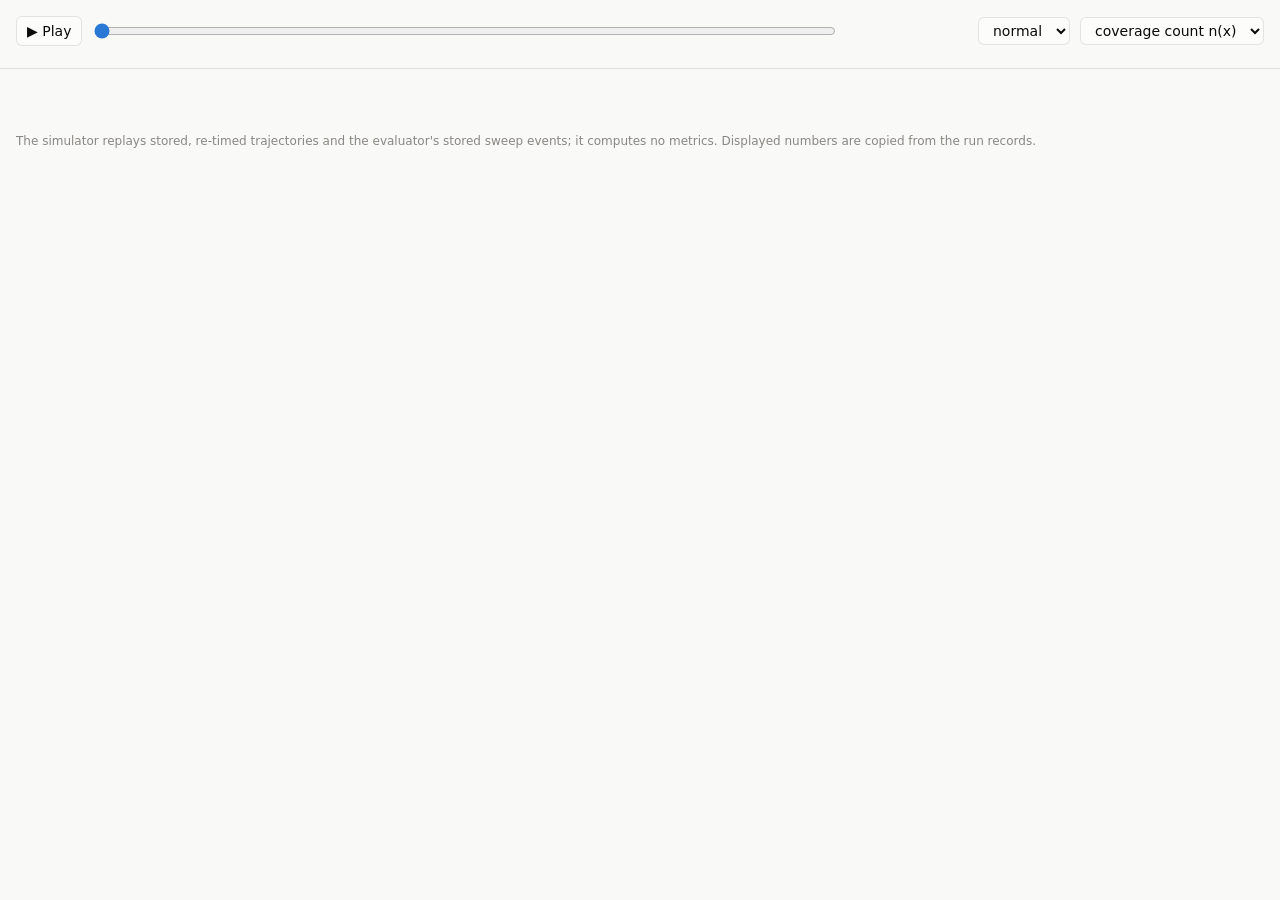
<file: src/uninbench/simulator/player.html>
<!doctype html>
<html lang="en">
<head>
<meta charset="utf-8">
<meta name="viewport" content="width=device-width,initial-scale=1">
<title>__TITLE__</title>
<style>
:root{--page:#f9f9f7;--surface:#fcfcfb;--ink:#0b0b0b;--ink2:#52514e;--muted:#898781;--grid:#e1e0d9;
--border:rgba(11,11,11,.10);--free:#fcfcfb;--obst:#c3c2b7;--c1:#b7d3f6;--c2:#5598e7;--c3:#1c5cab;--layer:#52514e;
--accent:#2a78d6}
@media (prefers-color-scheme:dark){:root:not([data-theme="light"]){--page:#0d0d0d;--surface:#1a1a19;--ink:#fff;
--ink2:#c3c2b7;--grid:#2c2c2a;--border:rgba(255,255,255,.10);--free:#1a1a19;--obst:#383835;--c1:#184f95;--c2:#3987e5;
--c3:#9ec5f4;--layer:#c3c2b7;--accent:#3987e5}}
:root[data-theme="dark"]{--page:#0d0d0d;--surface:#1a1a19;--ink:#fff;--ink2:#c3c2b7;--grid:#2c2c2a;
--border:rgba(255,255,255,.10);--free:#1a1a19;--obst:#383835;--c1:#184f95;--c2:#3987e5;--c3:#9ec5f4;--layer:#c3c2b7;
--accent:#3987e5}
*{box-sizing:border-box}
body{margin:0;background:var(--page);color:var(--ink);font:14px/1.45 system-ui,-apple-system,"Segoe UI",sans-serif}
header{position:sticky;top:0;z-index:2;background:var(--page);border-bottom:1px solid var(--grid);padding:10px 16px}
h1{font-size:17px;margin:0 0 6px}
.row{display:flex;flex-wrap:wrap;gap:10px;align-items:center}
button,select{font:inherit;color:var(--ink);background:var(--surface);border:1px solid var(--border);border-radius:6px;
padding:4px 10px;cursor:pointer}
input[type=range]{flex:1;min-width:160px;accent-color:var(--accent)}
.time{font-variant-numeric:tabular-nums;color:var(--ink2);min-width:120px}
label.tg{font-size:12.5px;color:var(--ink2);display:inline-flex;gap:4px;align-items:center}
main{padding:12px 16px 40px;display:grid;grid-template-columns:repeat(auto-fit,minmax(min(100%,420px),1fr));gap:14px}
.panel{background:var(--surface);border:1px solid var(--border);border-radius:10px;padding:10px}
.panel h2{font-size:14px;margin:0 0 2px}.sub{font-size:12px;color:var(--muted);margin-bottom:6px}
canvas{width:100%;display:block;border-radius:6px;background:var(--obst)}
dl{display:grid;grid-template-columns:auto auto auto auto;gap:2px 10px;margin:8px 0 0;font-size:12px;
font-variant-numeric:tabular-nums}dt{color:var(--muted)}dd{margin:0;color:var(--ink)}
.legend{display:flex;flex-wrap:wrap;gap:10px;font-size:12px;color:var(--ink2);margin-top:6px}
.sw{display:inline-block;width:10px;height:10px;border-radius:2px;margin-right:4px;vertical-align:-1px}
.rob{display:flex;flex-wrap:wrap;gap:8px;font-size:12px;color:var(--ink2);margin-top:4px}
.note{font-size:12px;color:var(--muted)}
</style>
</head>
<body>
<header>
  <h1 id="title"></h1>
  <div class="row">
    <button id="play" aria-label="play or pause">▶ Play</button>
    <input id="slider" type="range" min="0" max="1000" value="0" aria-label="time">
    <span class="time" id="tlabel"></span>
    <select id="speed" aria-label="replay speed"><option value="40">slow</option><option value="20" selected>normal</option>
      <option value="8">fast</option></select>
    <select id="mode" aria-label="colouring"><option value="count">coverage count n(x)</option>
      <option value="owner">work distribution</option></select>
  </div>
  <div class="row" id="toggles" style="margin-top:6px"></div>
  <div class="legend" id="legend"></div>
</header>
<main id="panels"></main>
<p class="note" style="padding:0 16px 24px">The simulator replays stored, re-timed trajectories and the evaluator's stored
sweep events; it computes no metrics. Displayed numbers are copied from the run records.</p>
<script type="application/json" id="data">__DATA__</script>
<script>
(function(){
const D = JSON.parse(document.getElementById('data').textContent);
const SERIES = ['#2a78d6','#eb6834','#1baf7a','#eda100','#e87ba4','#008300','#4a3aa7','#e34948'];
const robColor = k => k < SERIES.length ? SERIES[k] : '#898781';
const css = n => getComputedStyle(document.documentElement).getPropertyValue(n).trim();
const b64 = (s, T) => { if(!s) return new T(0); const b = atob(s); const u = new Uint8Array(b.length);
  for (let i=0;i<b.length;i++) u[i]=b.charCodeAt(i); return new T(u.buffer); };
document.getElementById('title').textContent = `Replay · ${D.instance.id} (${D.instance.family})`;
const [bx0, by0, bx1, by1] = D.instance.bounds;
let T = 0;
for (const p of D.panels) for (const r of p.robots) T = Math.max(T, r.t[r.t.length-1] || 0);
const layerNames = [...new Set(D.panels.flatMap(p => p.layers.map(l => l.name)))];
const shown = new Set(['swaths','partition','spanning_tree']);
const tg = document.getElementById('toggles');
for (const n of layerNames) {
  const l = document.createElement('label'); l.className='tg';
  const c = document.createElement('input'); c.type='checkbox'; c.checked = shown.has(n);
  c.onchange = () => { c.checked ? shown.add(n) : shown.delete(n); drawAll(); };
  l.append(c, document.createTextNode(n)); tg.append(l);
}
const legend = document.getElementById('legend');
function drawLegend(){
  const mode = document.getElementById('mode').value;
  legend.innerHTML = mode === 'count'
    ? `<span><i class="sw" style="background:${css('--c1')}"></i>1 sweep</span><span><i class="sw" style="background:${css('--c2')}"></i>2 sweeps</span><span><i class="sw" style="background:${css('--c3')}"></i>≥3 sweeps</span><span><i class="sw" style="background:${css('--obst')}"></i>obstacle / outside</span>`
    : `<span>cells coloured by the robot that swept them first</span>`;
}
const fmt = v => v === null || v === undefined ? '–' : (typeof v === 'number' ? (Math.abs(v) >= 1000 ? v.toFixed(0) : v.toPrecision(4)) : v);
const panels = [];
const main = document.getElementById('panels');
for (const P of D.panels) {
  const div = document.createElement('div'); div.className='panel';
  const h = document.createElement('h2'); h.textContent = P.planner + (P.composition ? ' (composition)' : '');
  const sub = document.createElement('div'); sub.className='sub';
  sub.textContent = `outcome: ${P.outcome} · config: ${P.config} · seed: ${P.seed} · run ${P.run_id}`;
  const cv = document.createElement('canvas');
  const rob = document.createElement('div'); rob.className='rob';
  P.robots.forEach((r,k) => { const s=document.createElement('span'); s.innerHTML=`<i class="sw" style="background:${robColor(k)}"></i>${r.id}`; rob.append(s); });
  const dl = document.createElement('dl');
  for (const [k,v] of Object.entries(P.metrics)) { const dt=document.createElement('dt'); dt.textContent=k.replace(/_/g,' '); const dd=document.createElement('dd'); dd.textContent=fmt(v); dl.append(dt,dd); }
  div.append(h, sub, cv, rob, dl); main.append(div);
  const st = {P, cv, ptr: 0, tcur: -1};
  if (P.grid && P.events) {
    st.cell = b64(P.events.cell, Uint32Array); st.t = b64(P.events.t, Float32Array); st.rob = b64(P.events.robot, Uint8Array);
    st.cnt = new Uint16Array(P.grid.nx * P.grid.ny); st.first = new Uint8Array(P.grid.nx * P.grid.ny).fill(255);
    st.off = document.createElement('canvas'); st.off.width = P.grid.nx; st.off.height = P.grid.ny;
    st.img = st.off.getContext('2d').createImageData(P.grid.nx, P.grid.ny);
  }
  for (const r of P.robots) { r.T = Float64Array.from(r.t); }
  panels.push(st);
}
function hex(c){ c=c.replace('#',''); return [parseInt(c.slice(0,2),16),parseInt(c.slice(2,4),16),parseInt(c.slice(4,6),16)]; }
function sizeCanvas(st){
  const w = st.cv.clientWidth || 400; const dpr = window.devicePixelRatio || 1;
  const aspect = (by1-by0)/(bx1-bx0 || 1);
  st.cv.width = Math.round(w*dpr); st.cv.height = Math.round(w*aspect*dpr);
  st.cv.style.height = (w*aspect)+'px';
  const pad = 6*dpr; const s = Math.min((st.cv.width-2*pad)/(bx1-bx0), (st.cv.height-2*pad)/(by1-by0));
  st.s = s; st.ox = pad - bx0*s + (st.cv.width-2*pad-(bx1-bx0)*s)/2; st.oy = st.cv.height - pad + by0*s - (st.cv.height-2*pad-(by1-by0)*s)/2;
}
const X = (st,x) => st.ox + x*st.s, Y = (st,y) => st.oy - y*st.s;
function polyPath(ctx, st, poly){ for (const ring of poly){ ctx.moveTo(X(st,ring[0][0]),Y(st,ring[0][1])); for (let i=1;i<ring.length;i++) ctx.lineTo(X(st,ring[i][0]),Y(st,ring[i][1])); ctx.closePath(); } }
function advance(st, t){
  if (!st.cnt) return;
  if (t < st.tcur) { st.cnt.fill(0); st.first.fill(255); st.ptr = 0; }
  const n = st.t.length;
  while (st.ptr < n && st.t[st.ptr] <= t) { const c = st.cell[st.ptr]; st.cnt[c]++; if (st.first[c]===255) st.first[c]=st.rob[st.ptr]; st.ptr++; }
  st.tcur = t;
  const mode = document.getElementById('mode').value;
  const cols = [null, hex(css('--c1')), hex(css('--c2')), hex(css('--c3'))];
  const d = st.img.data, g = st.P.grid;
  for (let i=0;i<g.ny;i++) for (let j=0;j<g.nx;j++) {
    const c = i*g.nx+j, o = ((g.ny-1-i)*g.nx+j)*4, k = st.cnt[c];
    if (!k) { d[o+3]=0; continue; }
    const col = mode==='count' ? cols[Math.min(k,3)] : hex(robColor(st.first[c]));
    d[o]=col[0]; d[o+1]=col[1]; d[o+2]=col[2]; d[o+3]= mode==='count' ? 255 : 170;
  }
  st.off.getContext('2d').putImageData(st.img,0,0);
}
function robotAt(r, t){
  const T = r.T; if (t <= T[0]) return [r.xy[0][0], r.xy[0][1], 0];
  let lo=0, hi=T.length-1; if (t >= T[hi]) return [r.xy[hi][0], r.xy[hi][1], hi];
  while (hi-lo>1){ const m=(lo+hi)>>1; if (T[m] <= t) lo=m; else hi=m; }
  const a = (T[hi]-T[lo]) > 0 ? (t-T[lo])/(T[hi]-T[lo]) : 0;
  return [r.xy[lo][0]+a*(r.xy[hi][0]-r.xy[lo][0]), r.xy[lo][1]+a*(r.xy[hi][1]-r.xy[lo][1]), lo];
}
function drawLayer(ctx, st, L){
  ctx.save(); ctx.lineWidth = 1; const lc = css('--layer');
  const color = k => k === undefined || k < 0 ? lc : robColor(k);
  if (L.type==='cells' || L.type==='labels'){
    const g=L.grid; ctx.globalAlpha = L.type==='labels' ? 0.28 : 0.5;
    L.cells.forEach((c,n) => { const i=Math.floor(c/g.nx), j=c%g.nx; const x=g.x0+j*g.res, y=g.y0+i*g.res;
      if (L.type==='labels'){ ctx.fillStyle=color(L.labels[n]); ctx.fillRect(X(st,x),Y(st,y+g.res),g.res*st.s,g.res*st.s); }
      else { ctx.strokeStyle=lc; ctx.strokeRect(X(st,x)+.5,Y(st,y+g.res)+.5,g.res*st.s-1,g.res*st.s-1); } });
  } else if (L.type==='polygons'){
    ctx.strokeStyle = lc; ctx.setLineDash([4,3]); ctx.beginPath(); for (const p of L.polys) polyPath(ctx, st, p); ctx.stroke();
  } else if (L.type==='lines'){
    ctx.globalAlpha = 0.8;
    L.lines.forEach((ln,n) => { ctx.strokeStyle = color(L.labels ? L.labels[n] : undefined); ctx.beginPath();
      ctx.moveTo(X(st,ln[0][0]),Y(st,ln[0][1])); for (let i=1;i<ln.length;i++) ctx.lineTo(X(st,ln[i][0]),Y(st,ln[i][1])); ctx.stroke(); });
  } else if (L.type==='points'){
    L.points.forEach((p,n) => { ctx.fillStyle = color(L.labels ? L.labels[n] : undefined); ctx.fillRect(X(st,p[0])-1.5,Y(st,p[1])-1.5,3,3); });
  }
  ctx.restore();
}
function draw(st, t){
  const ctx = st.cv.getContext('2d'); const dpr = window.devicePixelRatio || 1;
  ctx.clearRect(0,0,st.cv.width,st.cv.height);
  ctx.fillStyle = css('--free'); ctx.beginPath(); for (const p of D.instance.free) polyPath(ctx, st, p); ctx.fill('evenodd');
  advance(st, t);
  if (st.off){ const g = st.P.grid; ctx.save(); ctx.imageSmoothingEnabled=false; ctx.beginPath(); for (const p of D.instance.free) polyPath(ctx, st, p); ctx.clip('evenodd');
    ctx.drawImage(st.off, X(st,g.x0), Y(st,g.y0+g.ny*g.res), g.nx*g.res*st.s, g.ny*g.res*st.s); ctx.restore(); }
  for (const L of st.P.layers) if (shown.has(L.name)) drawLayer(ctx, st, L);
  st.P.robots.forEach((r,k) => {
    const [x,y,idx] = robotAt(r,t); const c = robColor(k);
    ctx.strokeStyle = c; ctx.lineWidth = 1.5*dpr; ctx.globalAlpha = .9; ctx.beginPath();
    ctx.moveTo(X(st,r.xy[0][0]),Y(st,r.xy[0][1])); for (let i=1;i<=idx;i++) ctx.lineTo(X(st,r.xy[i][0]),Y(st,r.xy[i][1])); ctx.lineTo(X(st,x),Y(st,y)); ctx.stroke();
    ctx.globalAlpha = 1; const rad = Math.max(3*dpr, (D.instance.radius[k]||0.5)*st.s);
    ctx.fillStyle = c; ctx.beginPath(); ctx.arc(X(st,x),Y(st,y),rad,0,2*Math.PI); ctx.fill();
    ctx.strokeStyle = css('--free'); ctx.lineWidth = 2*dpr; ctx.stroke();
  });
}
let t = 0, playing = false, last = null;
const slider = document.getElementById('slider'), tlabel = document.getElementById('tlabel');
function drawAll(){ for (const st of panels) draw(st, t); tlabel.textContent = `t = ${t.toFixed(1)} / ${T.toFixed(1)} s`; slider.value = Math.round(1000*t/(T||1)); }
function frame(ts){ if (!playing) return; if (last !== null){ const dur = +document.getElementById('speed').value; t = Math.min(T, t + (ts-last)/1000 * T/dur); }
  last = ts; drawAll(); if (t >= T){ playing=false; document.getElementById('play').textContent='▶ Play'; return; } requestAnimationFrame(frame); }
document.getElementById('play').onclick = () => { playing = !playing; last = null; if (playing && t >= T) t = 0;
  document.getElementById('play').textContent = playing ? '❚❚ Pause' : '▶ Play'; if (playing) requestAnimationFrame(frame); };
slider.oninput = () => { t = T * slider.value / 1000; drawAll(); };
document.getElementById('mode').onchange = () => { for (const st of panels) st.tcur = Infinity; drawLegend(); drawAll(); };
function resize(){ for (const st of panels) { sizeCanvas(st); } drawAll(); }
window.addEventListener('resize', resize);
matchMedia('(prefers-color-scheme: dark)').addEventListener('change', () => { for (const st of panels) st.tcur = Infinity; drawLegend(); drawAll(); });
t = T; drawLegend(); resize();
})();
</script>
</body>
</html>
</file>
